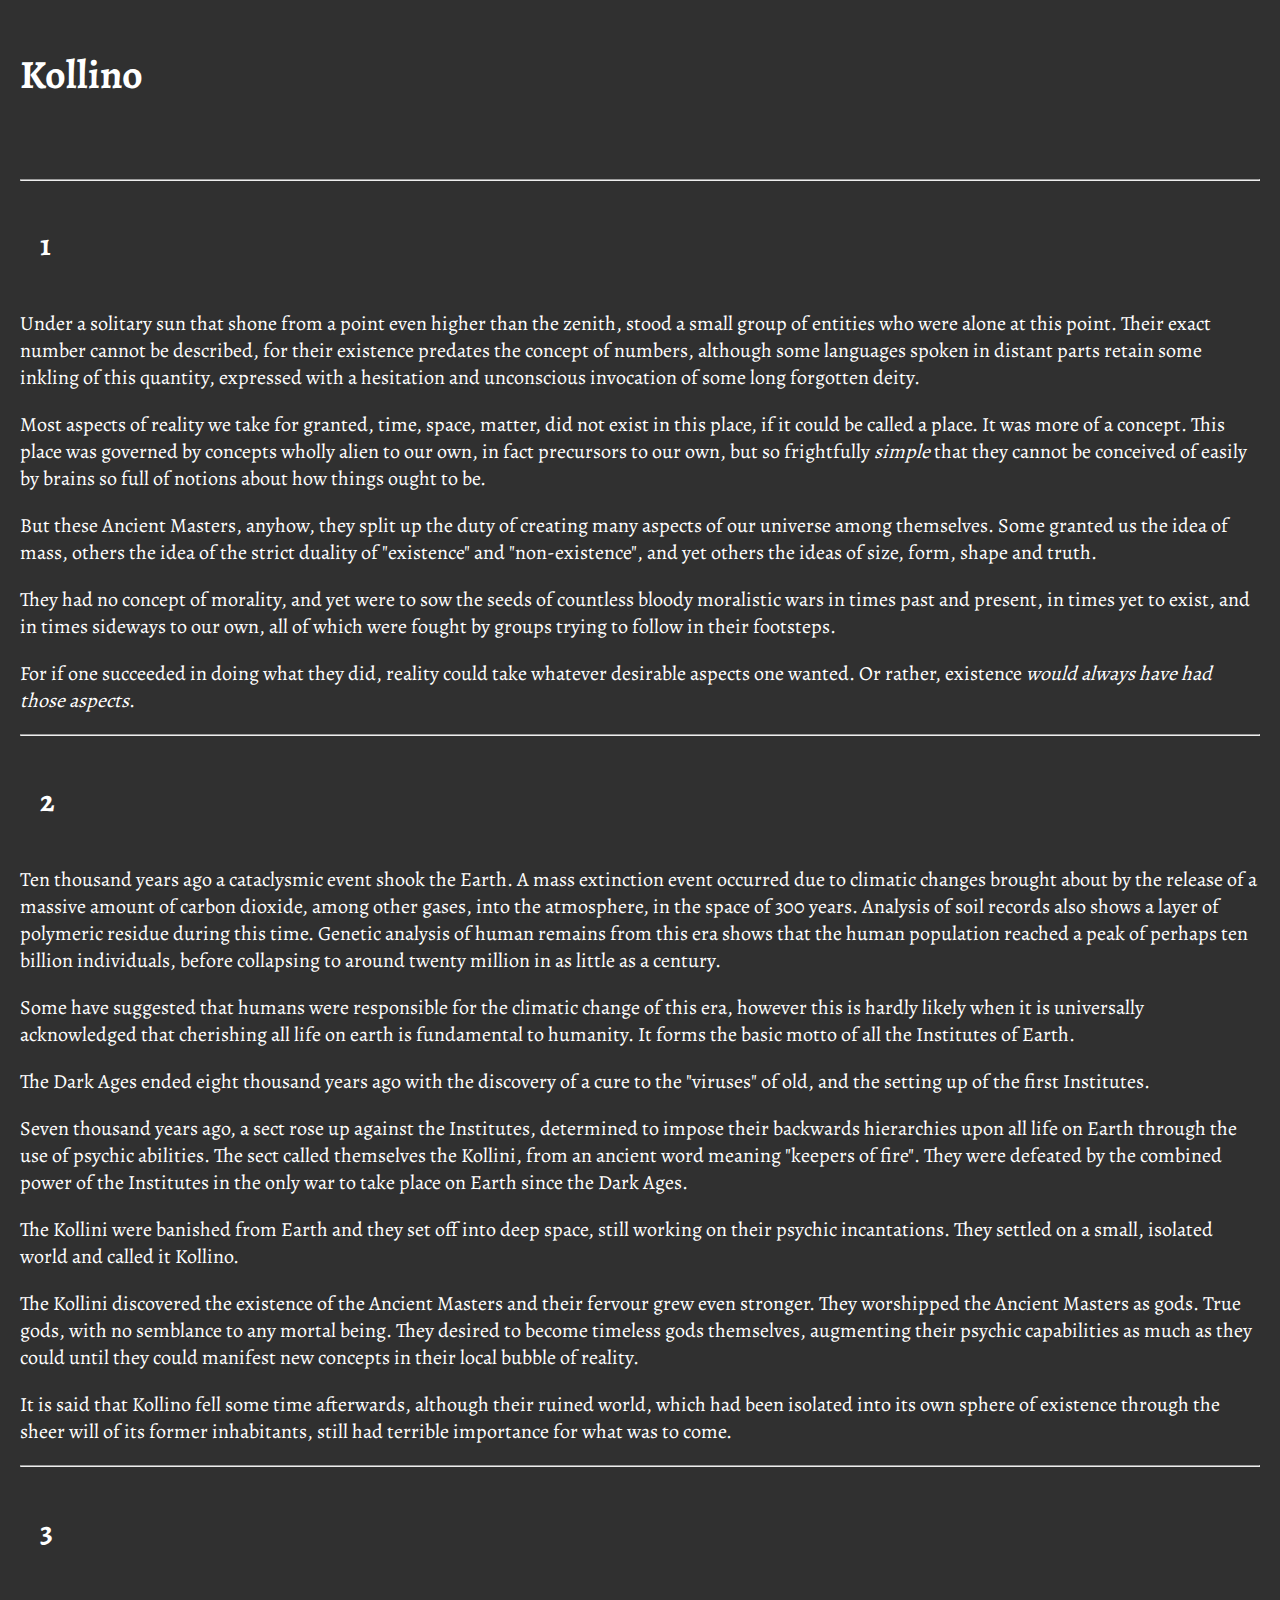
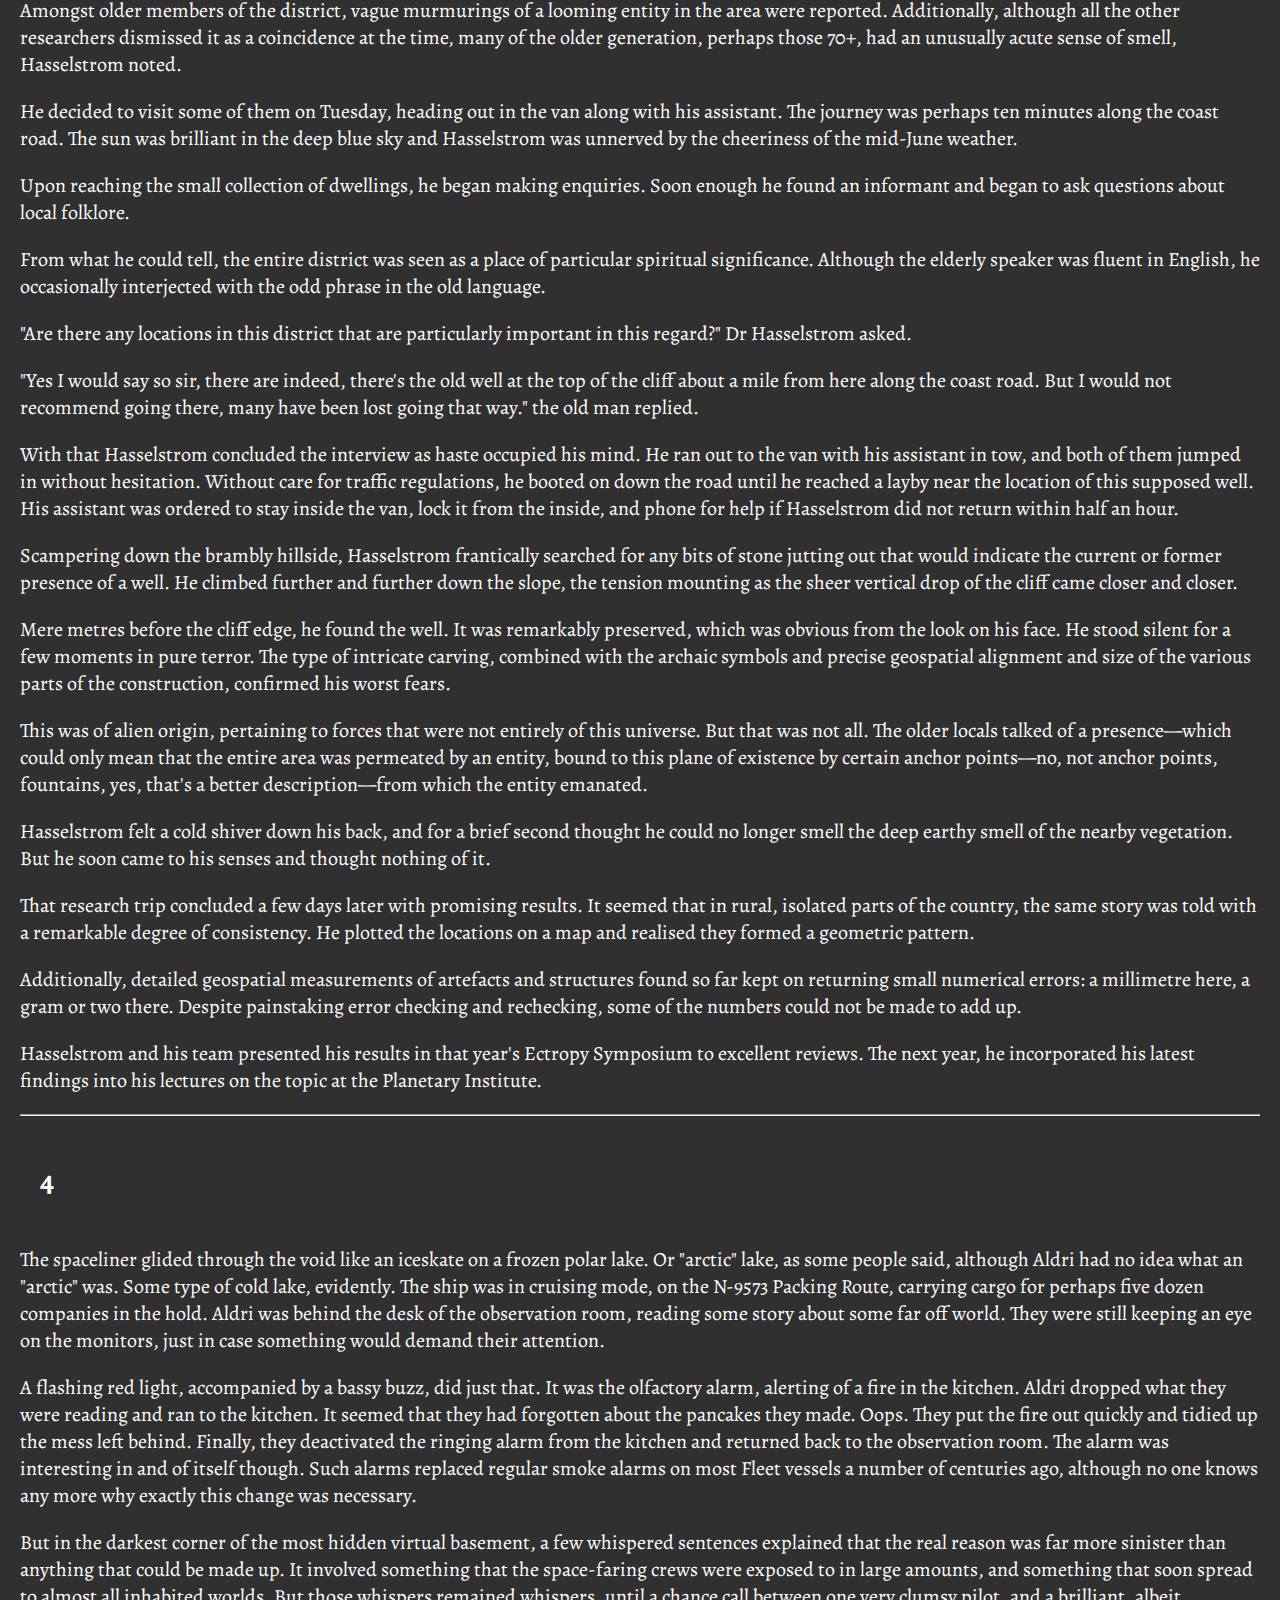
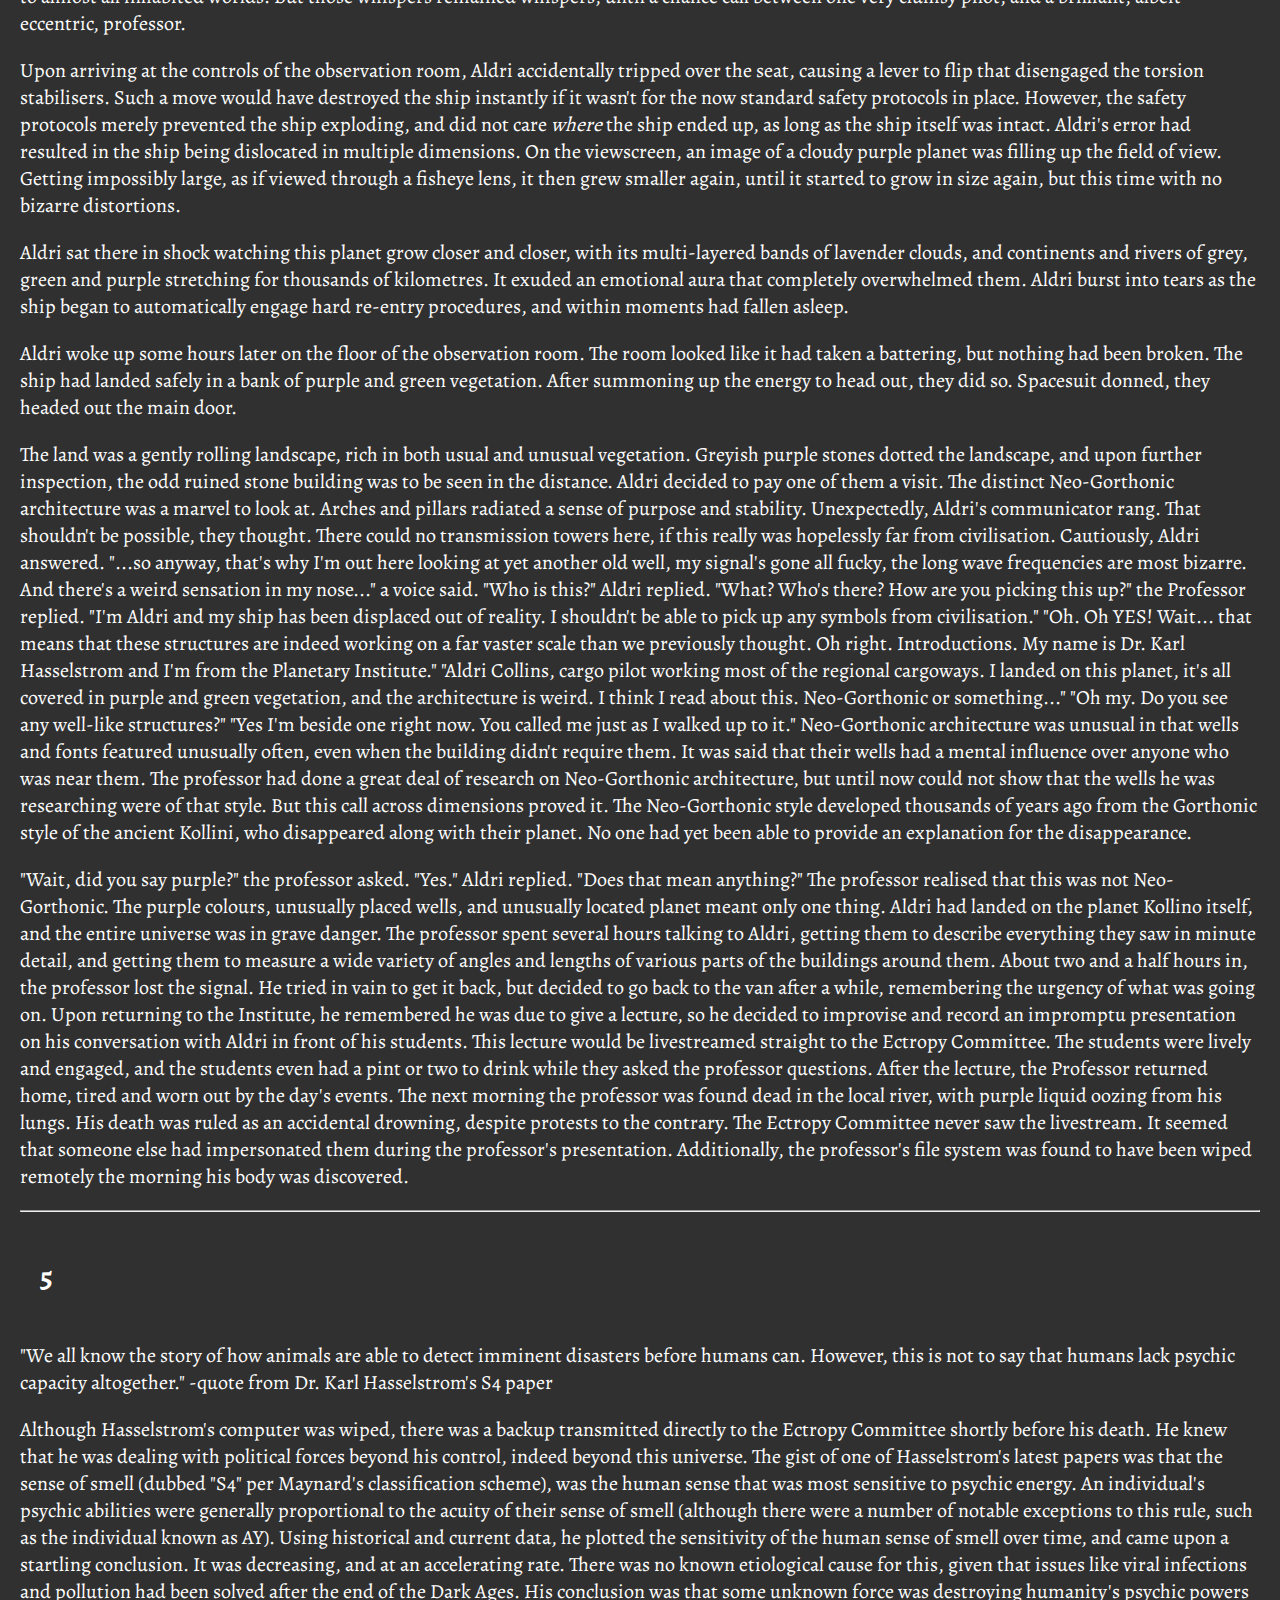
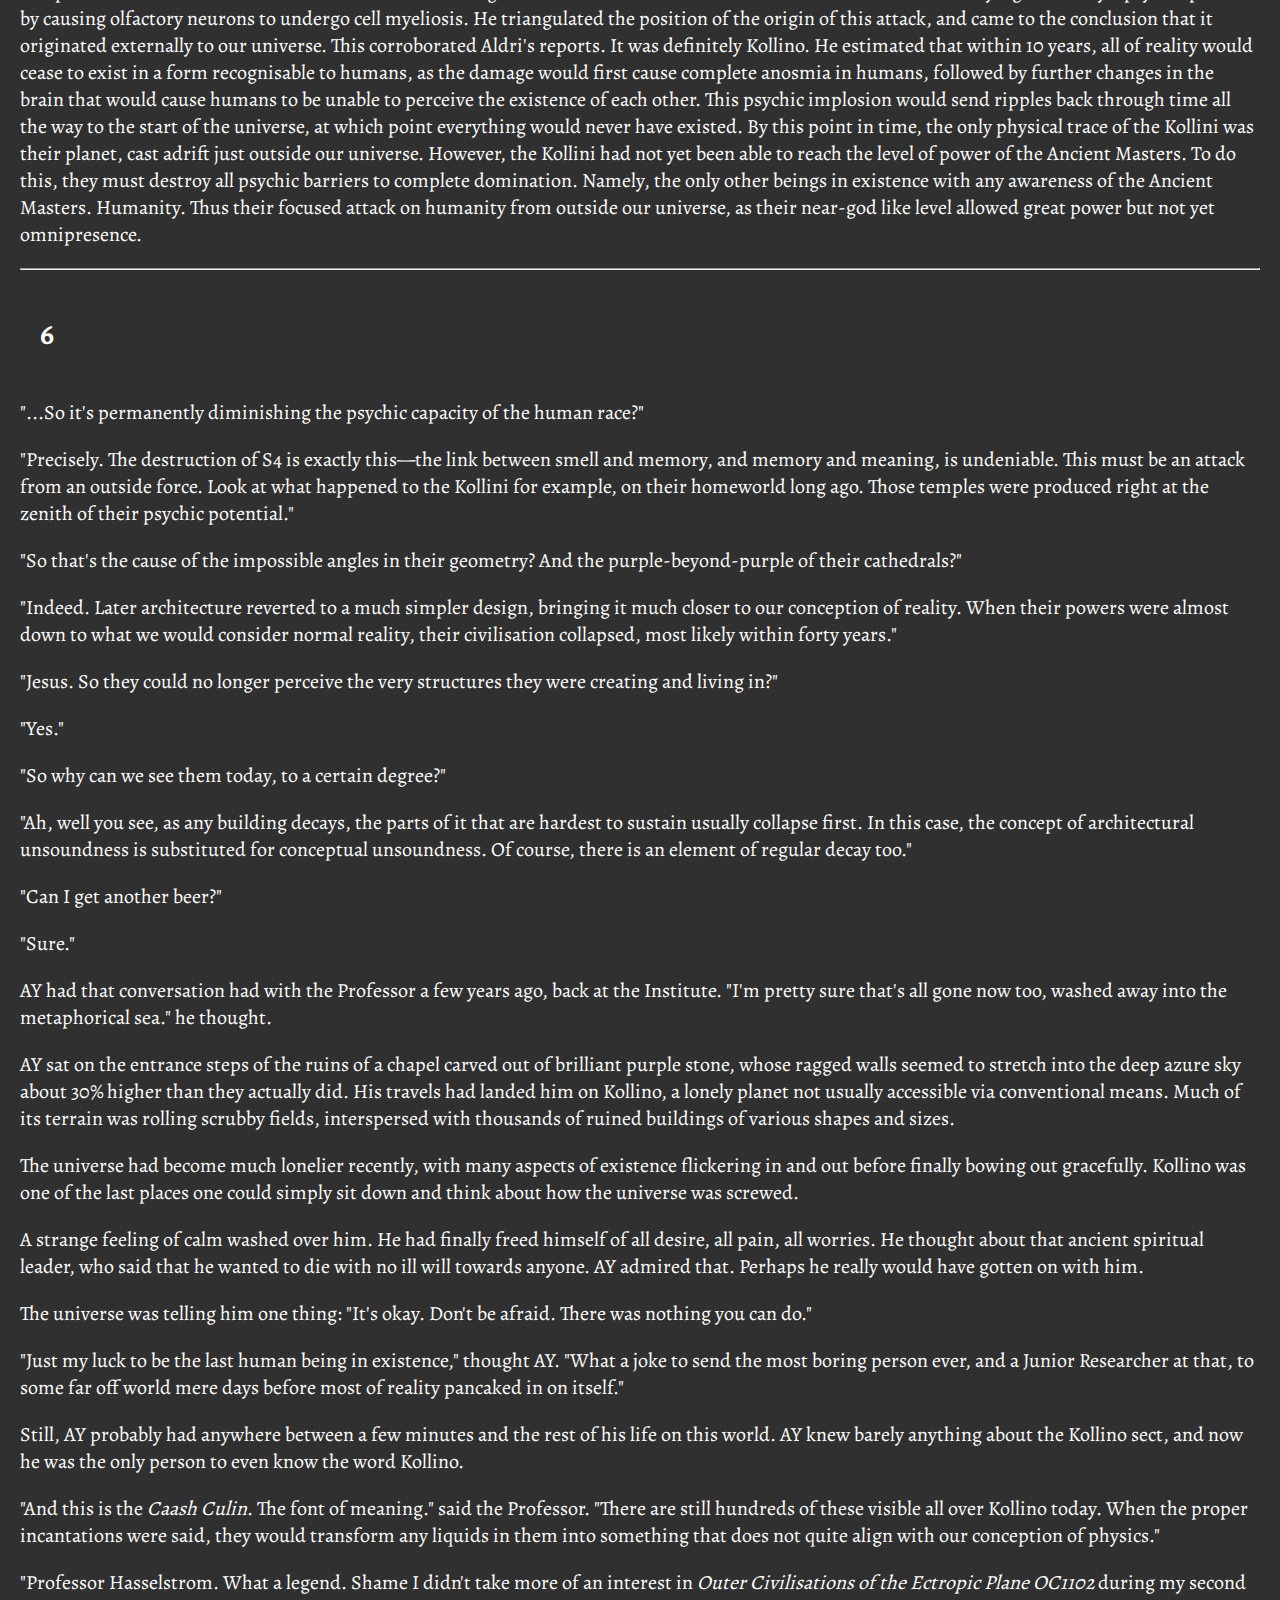
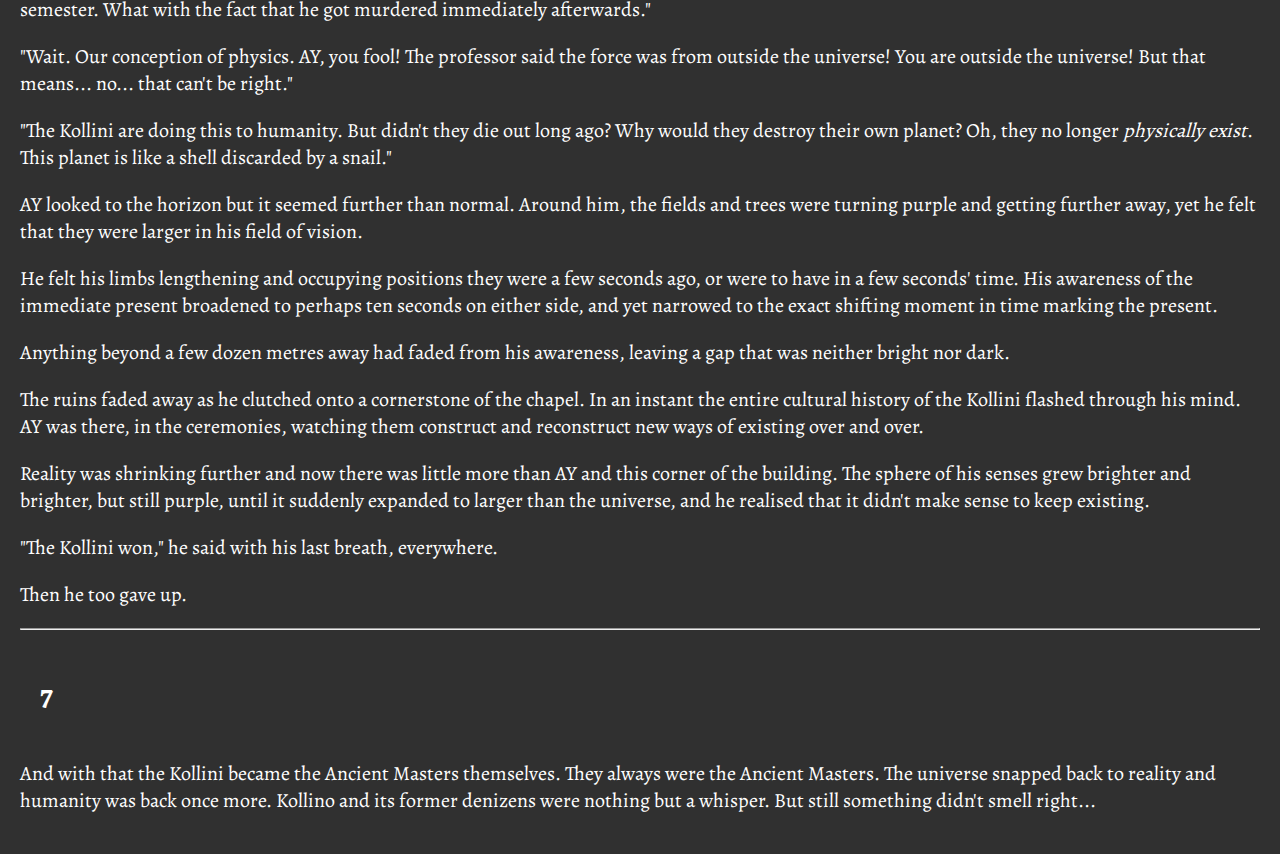
<file: kollino.html>
<!DOCTYPE html>
<html>

<head>
 <meta charset="UTF-8">
 <link rel="stylesheet" type="text/css" href="css/styles.css">
 <title>Kollino</title>
</head>


<body>
 <h1>Kollino</h1>

 <div style="padding: 20px">
 <hr>
 <h2>1</h2>

 <p>
 Under a solitary sun that shone from a point even higher than the zenith, stood a small group of entities who were alone at this point. Their exact number cannot be described, for their existence predates the concept of numbers, although some languages spoken in distant parts retain some inkling of this quantity, expressed with a hesitation and unconscious invocation of some long forgotten deity.
 </p>

 <p>
 Most aspects of reality we take for granted, time, space, matter, did not exist in this place, if it could be called a place. It was more of a concept. This place was governed by concepts wholly alien to our own, in fact precursors to our own, but so frightfully <i> simple</i> that they cannot be conceived of easily by brains so full of notions about how things ought to be.
 </p>

 <p>
 But these Ancient Masters, anyhow, they split up the duty of creating many aspects of our universe among themselves. Some granted us the idea of mass, others the idea of the strict duality of "existence" and "non-existence", and yet others the ideas of size, form, shape and truth.
 </p>

 <p>
 They had no concept of morality, and yet were to sow the seeds of countless bloody moralistic wars in times past and present, in times yet to exist, and in times sideways to our own, all of which were fought by groups trying to follow in their footsteps.
 </p>

 <p>
 For if one succeeded in doing what they did, reality could take whatever desirable aspects one wanted. Or rather,
 existence <i>would always have had those aspects</i>.
 </p>

 <hr>
 <h2>2</h2>

 <p>
 Ten thousand years ago a cataclysmic event shook the Earth. A mass extinction event occurred due to climatic changes
 brought about by the release of a massive amount of carbon dioxide, among other gases, into the atmosphere, in
 the space of 300 years. Analysis of soil records also shows a layer of polymeric residue during this time. Genetic analysis of human remains from this era shows that the human population reached a peak of perhaps ten billion individuals, before collapsing to around twenty million in as little as a century.
 </p>

 <p>
 Some have suggested that humans were responsible for the climatic change of this era, however this is hardly likely when it is universally acknowledged that cherishing all life on earth is fundamental to humanity. It forms
 the basic motto of all the Institutes of Earth.
 </p>

 <p>
 The Dark Ages ended eight thousand years ago with the discovery of a cure to the "viruses" of old, and the setting up of the first Institutes.
 </p>

 <p>
 Seven thousand years ago, a sect rose up against the Institutes, determined to impose their backwards hierarchies upon all life on Earth through the use of psychic abilities. The sect called themselves the Kollini, from an ancient word meaning "keepers of fire". They were defeated by the combined power of the Institutes in the only war to take place on Earth since the Dark Ages.
 </p>

 <p>
 The Kollini were banished from Earth and they set off into deep space, still working on their psychic incantations. They settled on a small, isolated world and called it Kollino.
 </p>

 <p>
 The Kollini discovered the existence of the Ancient Masters and their fervour grew even stronger. They worshipped
 the Ancient Masters as gods. True gods, with no semblance to any mortal being. They desired to become timeless
 gods themselves, augmenting their psychic capabilities as much as they could until they could manifest new concepts in their local bubble of reality.
</p>

 <p>
 It is said that Kollino fell some time afterwards, although their ruined world, which had been isolated into its own sphere of existence through the sheer will of its former inhabitants, still had terrible importance for what was to come.
 </p>

 <hr>
 <h2>3</h2>

 <p>
 Amongst older members of the district, vague murmurings of a looming entity in the area were reported.
 Additionally,
 although all the other researchers dismissed it as a coincidence at the time, many of the older generation,
 perhaps
 those 70+, had an unusually acute sense of smell, Hasselstrom noted.
 </p>

 <p>
 He decided to visit some of them on Tuesday, heading out in the van along with his assistant. The journey
 was
 perhaps ten minutes along the coast road. The sun was brilliant in the deep blue sky and Hasselstrom was
 unnerved by
 the cheeriness of the mid-June weather.
 </p>

 <p>
 Upon reaching the small collection of dwellings, he began making enquiries. Soon enough he found an
 informant
 and
 began to ask questions about local folklore.
 </p>

 <p>
 From what he could tell, the entire district was seen as a place of particular spiritual significance.
 Although
 the
 elderly speaker was fluent in English, he occasionally interjected with the odd phrase in the old language.
 </p>

 <p>
 "Are there any locations in this district that are particularly important in this regard?" Dr Hasselstrom
 asked.
 </p>

 <p>
 "Yes I would say so sir, there are indeed, there's the old well at the top of the cliff about a mile from
 here
 along
 the coast road. But I would not recommend going there, many have been lost going that way." the old man
 replied.
 </p>

 <p>
 With that Hasselstrom concluded the interview as haste occupied his mind. He ran out to the van with his
 assistant
 in tow, and both of them jumped in without hesitation. Without care for traffic regulations, he booted on
 down
 the
 road until he reached a layby near the location of this supposed well. His assistant was ordered to stay
 inside
 the
 van, lock it from the inside, and phone for help if Hasselstrom did not return within half an hour.
 </p>

 <p>
 Scampering down the brambly hillside, Hasselstrom frantically searched for any bits of stone jutting out
 that
 would
 indicate the current or former presence of a well. He climbed further and further down the slope, the
 tension
 mounting as the sheer vertical drop of the cliff came closer and closer.
 </p>

 <p>
 Mere metres before the cliff edge, he found the well. It was remarkably preserved, which was obvious from
 the
 look
 on his face. He stood silent for a few moments in pure terror. The type of intricate carving, combined with
 the
 archaic symbols and precise geospatial alignment and size of the various parts of the construction,
 confirmed
 his
 worst fears.
 </p>

 <p>
 This was of alien origin, pertaining to forces that were not entirely of this universe. But that was not
 all.
 The
 older locals talked of a presence—which could only mean that the entire area was permeated by an entity,
 bound
 to
 this plane of existence by certain anchor points—no, not anchor points, fountains, yes, that's a better
 description—from which the entity emanated.
 </p>

 <p>
 Hasselstrom felt a cold shiver down his back, and for a brief second thought he could no longer smell the
 deep
 earthy smell of the nearby vegetation. But he soon came to his senses and thought nothing of it.
 </p>

 <p>
 That research trip concluded a few days later with promising results. It seemed that in rural, isolated
 parts of
 the
 country, the same story was told with a remarkable degree of consistency. He plotted the locations on a map
 and
 realised they formed a geometric pattern.
 </p>

 <p>
 Additionally, detailed geospatial measurements of artefacts and structures found so far kept on returning
 small
 numerical errors: a millimetre here, a gram or two there. Despite painstaking error checking and rechecking,
 some of
 the numbers could not be made to add up.
 </p>

 <p>
 Hasselstrom and his team presented his results in that year's Ectropy Symposium to excellent reviews. The
 next
 year,
 he incorporated his latest findings into his lectures on the topic at the Planetary Institute.

 <hr>
 <h2>4</h2>

 <p>
 The spaceliner glided through the void like an iceskate on a frozen polar lake. Or "arctic" lake, as some
 people
 said, although Aldri had no idea what an "arctic" was. Some type of cold lake, evidently. The ship was in
 cruising
 mode, on the N-9573 Packing Route, carrying cargo for perhaps five dozen companies in the hold. Aldri was
 behind
 the
 desk of the observation room, reading some story about some far off world. They were still keeping an eye on
 the
 monitors, just in case something would demand their attention.
 </p>

 <p>
 A flashing red light, accompanied by a bassy buzz, did just that. It was the olfactory alarm, alerting of a
 fire
 in
 the kitchen. Aldri dropped what they were reading and ran to the kitchen. It seemed that they had forgotten
 about
 the pancakes they made. Oops. They put the fire out quickly and tidied up the mess left behind. Finally,
 they
 deactivated the ringing alarm from the kitchen and returned back to the observation room.
 The alarm was interesting in and of itself though. Such alarms replaced regular smoke alarms on most Fleet
 vessels a
 number of centuries ago, although no one knows any more why exactly this change was necessary.
 </p>

 <p>
 But in the darkest corner of the most hidden virtual basement, a few whispered sentences explained that the
 real
 reason was far more sinister than anything that could be made up. It involved something that the
 space-faring
 crews
 were exposed to in large amounts, and something that soon spread to almost all inhabited worlds. But those
 whispers
 remained whispers, until a chance call between one very clumsy pilot, and a brilliant, albeit eccentric,
 professor.
 </p>

 <p>
 Upon arriving at the controls of the observation room, Aldri accidentally tripped over the seat, causing a
 lever
 to
 flip that disengaged the torsion stabilisers. Such a move would have destroyed the ship instantly if it
 wasn't
 for
 the now standard safety protocols in place. However, the safety protocols merely prevented the ship
 exploding,
 and
 did not care <i>where</i> the ship ended up, as long as the ship itself was intact. Aldri's error had resulted in
 the
 ship
 being dislocated in multiple dimensions. On the viewscreen, an image of a cloudy purple planet was filling
 up
 the
 field of view. Getting impossibly large, as if viewed through a fisheye lens, it then grew smaller again,
 until
 it
 started to grow in size again, but this time with no bizarre distortions.
 </p>

 <p>
 Aldri sat there in shock watching this planet grow closer and closer, with its multi-layered bands of
 lavender
 clouds, and continents and rivers of grey, green and purple stretching for thousands of kilometres. It
 exuded an
 emotional aura that completely overwhelmed them. Aldri burst into tears as the ship began to automatically
 engage
 hard re-entry procedures, and within moments had fallen asleep.
 </p>

 <p>
 Aldri woke up some hours later on the floor of the observation room. The room looked like it had taken a
 battering,
 but nothing had been broken. The ship had landed safely in a bank of purple and green vegetation. After
 summoning up
 the energy to head out, they did so. Spacesuit donned, they headed out the main door.
 </p>

 <p>
 The land was a gently rolling landscape, rich in both usual and unusual vegetation. Greyish purple stones
 dotted
 the
 landscape, and upon further inspection, the odd ruined stone building was to be seen in the distance. Aldri
 decided
 to pay one of them a visit.
 The distinct Neo-Gorthonic architecture was a marvel to look at. Arches and pillars radiated a sense of
 purpose
 and
 stability. Unexpectedly, Aldri's communicator rang. That shouldn't be possible, they thought. There could no
 transmission towers here, if this really was hopelessly far from civilisation.
 Cautiously, Aldri answered.
 "...so anyway, that's why I'm out here looking at yet another old well, my signal's gone all fucky, the long
 wave
 frequencies are most bizarre. And there's a weird sensation in my nose..." a voice said.
 "Who is this?" Aldri replied.
 "What? Who's there? How are you picking this up?" the Professor replied.
 "I'm Aldri and my ship has been displaced out of reality. I shouldn't be able to pick up any symbols from
 civilisation."
 "Oh. Oh YES! Wait... that means that these structures are indeed working on a far vaster scale than we
 previously
 thought. Oh right. Introductions. My name is Dr. Karl Hasselstrom and I'm from the Planetary Institute."
 "Aldri Collins, cargo pilot working most of the regional cargoways. I landed on this planet, it's all
 covered in
 purple and green vegetation, and the architecture is weird. I think I read about this. Neo-Gorthonic or
 something..."
 "Oh my. Do you see any well-like structures?"
 "Yes I'm beside one right now. You called me just as I walked up to it."
 Neo-Gorthonic architecture was unusual in that wells and fonts featured unusually often, even when the
 building
 didn't require them. It was said that their wells had a mental influence over anyone who was near them. The
 professor had done a great deal of research on Neo-Gorthonic architecture, but until now could not show that
 the
 wells he was researching were of that style. But this call across dimensions proved it. The Neo-Gorthonic
 style
 developed thousands of years ago from the Gorthonic style of the ancient Kollini, who disappeared along with
 their
 planet. No one had yet been able to provide an explanation for the disappearance.
 </p>

 <p>
 "Wait, did you say purple?" the professor asked.
 "Yes." Aldri replied. "Does that mean anything?"
 The professor realised that this was not Neo-Gorthonic. The purple colours, unusually placed wells, and
 unusually
 located planet meant only one thing. Aldri had landed on the planet Kollino itself, and the entire universe
 was
 in
 grave danger.
 The professor spent several hours talking to Aldri, getting them to describe everything they saw in minute
 detail,
 and getting them to measure a wide variety of angles and lengths of various parts of the buildings around
 them.
 About two and a half hours in, the professor lost the signal. He tried in vain to get it back, but decided
 to go
 back to the van after a while, remembering the urgency of what was going on.
 Upon returning to the Institute, he remembered he was due to give a lecture, so he decided to improvise and
 record
 an impromptu presentation on his conversation with Aldri in front of his students. This lecture would be
 livestreamed straight to the Ectropy Committee. The students were lively and engaged, and the students even
 had
 a
 pint or two to drink while they asked the professor questions. After the lecture, the Professor returned
 home,
 tired
 and worn out by the day's events.
 The next morning the professor was found dead in the local river, with purple liquid oozing from his lungs.
 His
 death was ruled as an accidental drowning, despite protests to the contrary. The Ectropy Committee never saw
 the
 livestream. It seemed that someone else had impersonated them during the professor's presentation.
 Additionally,
 the
 professor's file system was found to have been wiped remotely the morning his body was discovered.
 </p>

 <hr>
 <h2>5</h2>

 <p>
 "We all know the story of how animals are able to detect imminent disasters before humans can. However, this
 is
 not
 to say that humans lack psychic capacity altogether."
 -quote from Dr. Karl Hasselstrom's S4 paper
 </p>

 <p>
 Although Hasselstrom's computer was wiped, there was a backup transmitted directly to the Ectropy Committee
 shortly
 before his death. He knew that he was dealing with political forces beyond his control, indeed beyond this
 universe.
 The gist of one of Hasselstrom's latest papers was that the sense of smell (dubbed "S4" per Maynard's
 classification
 scheme), was the human sense that was most sensitive to psychic energy. An individual's psychic abilities
 were
 generally proportional to the acuity of their sense of smell (although there were a number of notable
 exceptions
 to
 this rule, such as the individual known as AY).
 Using historical and current data, he plotted the sensitivity of the human sense of smell over time, and
 came
 upon a
 startling conclusion. It was decreasing, and at an accelerating rate. There was no known etiological cause
 for
 this,
 given that issues like viral infections and pollution had been solved after the end of the Dark Ages. His
 conclusion
 was that some unknown force was destroying humanity's psychic powers by causing olfactory neurons to undergo
 cell
 myeliosis. He triangulated the position of the origin of this attack, and came to the conclusion that it
 originated
 externally to our universe. This corroborated Aldri's reports. It was definitely Kollino.
 He estimated that within 10 years, all of reality would cease to exist in a form recognisable to humans, as
 the
 damage would first cause complete anosmia in humans, followed by further changes in the brain that would
 cause
 humans to be unable to perceive the existence of each other.
 This psychic implosion would send ripples back through time all the way to the start of the universe, at
 which
 point
 everything would never have existed.
 By this point in time, the only physical trace of the Kollini was their planet, cast adrift just outside our
 universe. However, the Kollini had not yet been able to reach the level of power of the Ancient Masters. To
 do
 this,
 they must destroy all psychic barriers to complete domination. Namely, the only other beings in existence
 with
 any
 awareness of the Ancient Masters. Humanity. Thus their focused attack on humanity from outside our universe,
 as
 their near-god like level allowed great power but not yet omnipresence.
 </p>

 <hr>
 <h2>6</h2>

 <p>
 "...So it's permanently diminishing the psychic capacity of the human race?"
 </p>

 <p>
 "Precisely. The destruction of S4 is exactly this—the link between smell and memory, and memory and meaning,
 is
 undeniable. This must be an attack from an outside force. Look at what happened to the Kollini for example,
 on
 their
 homeworld long ago. Those temples were produced right at the zenith of their psychic potential."
 </p>

 <p>
 "So that's the cause of the impossible angles in their geometry? And the purple-beyond-purple of their
 cathedrals?"
 </p>

 <p>
 "Indeed. Later architecture reverted to a much simpler design, bringing it much closer to our conception of
 reality.
 When their powers were almost down to what we would consider normal reality, their civilisation collapsed,
 most
 likely within forty years."
 </p>

 <p>
 "Jesus. So they could no longer perceive the very structures they were creating and living in?"
 </p>

 <p>
 "Yes."
 </p>

 <p>
 "So why can we see them today, to a certain degree?"
 </p>

 <p>
 "Ah, well you see, as any building decays, the parts of it that are hardest to sustain usually collapse
 first.
 In
 this case, the concept of architectural unsoundness is substituted for conceptual unsoundness. Of course,
 there
 is
 an element of regular decay too."
 </p>

 <p>
 "Can I get another beer?"
 </p>

 <p>
 "Sure."
 </p>

 <p>
 AY had that conversation had with the Professor a few years ago, back at the Institute. "I'm pretty sure
 that's
 all
 gone now too, washed away into the metaphorical sea." he thought.
 </p>

 <p>
 AY sat on the entrance steps of the ruins of a chapel carved out of brilliant purple stone, whose ragged
 walls
 seemed to stretch into the deep azure sky about 30% higher than they actually did. His travels had landed
 him on
 Kollino, a lonely planet not usually accessible via conventional means. Much of its terrain was rolling
 scrubby
 fields, interspersed with thousands of ruined buildings of various shapes and sizes.
 </p>

 <p>
 The universe had become much lonelier recently, with many aspects of existence flickering in and out before
 finally
 bowing out gracefully. Kollino was one of the last places one could simply sit down and think about how the
 universe
 was screwed.
 </p>

 <p>
 A strange feeling of calm washed over him. He had finally freed himself of all desire, all pain, all
 worries. He
 thought about that ancient spiritual leader, who said that he wanted to die with no ill will towards anyone.
 AY
 admired that. Perhaps he really would have gotten on with him.
 </p>

 <p>
 The universe was telling him one thing: "It's okay. Don't be afraid. There was nothing you can do."
 </p>

 <p>
 "Just my luck to be the last human being in existence," thought AY. "What a joke to send the most boring
 person
 ever, and a Junior Researcher at that, to some far off world mere days before most of reality pancaked in on
 itself."
 </p>

 <p>
 Still, AY probably had anywhere between a few minutes and the rest of his life on this world. AY knew barely
 anything about the Kollino sect, and now he was the only person to even know the word Kollino.
 </p>

 <p>
 "And this is the <i>Caash Culin</i>. The font of meaning." said the Professor. "There are still hundreds of these
 visible
 all over Kollino today. When the proper incantations were said, they would transform any liquids in them
 into
 something that does not quite align with our conception of physics."
 </p>

 <p>
 "Professor Hasselstrom. What a legend. Shame I didn't take more of an interest in <i>Outer Civilisations of the
 Ectropic Plane OC1102</i> during my second semester. What with the fact that he got murdered immediately afterwards."
 </p>

 <p>
 "Wait. Our conception of physics. AY, you fool! The professor said the force was from outside the universe!
 You
 are
 outside the universe! But that means... no... that can't be right."
 </p>

 <p>
 "The Kollini are doing this to humanity. But didn't they die out long ago? Why would they destroy their own
 planet?
 Oh, they no longer <i>physically exist</i>. This planet is like a shell discarded by a snail."
 </p>

 <p>
 AY looked to the horizon but it seemed further than normal. Around him, the fields and trees were turning
 purple
 and
 getting further away, yet he felt that they were larger in his field of vision.
 </p>

 <p>
 He felt his limbs lengthening and occupying positions they were a few seconds ago, or were to have in a few
 seconds'
 time. His awareness of the immediate present broadened to perhaps ten seconds on either side, and yet
 narrowed
 to
 the exact shifting moment in time marking the present.
 </p>

 <p>
 Anything beyond a few dozen metres away had faded from his awareness, leaving a gap that was neither bright
 nor
 dark.
 </p>

 <p>
 The ruins faded away as he clutched onto a cornerstone of the chapel. In an instant the entire cultural
 history
 of
 the Kollini flashed through his mind. AY was there, in the ceremonies, watching them construct and
 reconstruct
 new
 ways of existing over and over.
 </p>

 <p>
 Reality was shrinking further and now there was little more than AY and this corner of the building. The
 sphere
 of
 his senses grew brighter and brighter, but still purple, until it suddenly expanded to larger than the
 universe,
 and
 he realised that it didn't make sense to keep existing.
 </p>

 <p>
 "The Kollini won," he said with his last breath, everywhere.
 </p>

 <p>
 Then he too gave up.
 </p>

 <hr>
 <h2>7</h2>

 <p>
 And with that the Kollini became the Ancient Masters themselves. They always were the Ancient Masters. The
 universe
 snapped back to reality and humanity was back once more. Kollino and its former denizens were nothing but a
 whisper.
 But still something didn't smell right...
 </p>
 </div>
</body>

</html>
</file>
<file: css/styles.css>
@charset "utf-8";

@font-face {
    font-family: Alegreya;
    src: url("../fonts/Alegreya-VariableFont_wght.ttf") format('truetype');
    font-weight: normal;
    font-style: normal;
}

@font-face {
    font-family: AlegreyaBold;
    src: url("../fonts/Alegreya-VariableFont_wght.ttf") format('truetype');
    font-weight: bold;
    font-style: normal;
}

html,
body {
    background-color: #303030;
    color: white;
    height: 100%;
    margin: 0;
    padding: 0;
    font-family: Alegreya, Verdana, Geneva, Tahoma, sans-serif;
    font-size: 20px;
}


a {
    color: white;
    text-decoration: underline;
    padding: 20px;
}

.fullscreen-div {
    width: 100%;
    height: 100%;
    background-color: #404040;
}

.rounded-div {
    border-radius: 10px;
    border-width: 2px;
    border-style: solid;
    border-color: lightgray;
    padding: 10px;
    margin: 10px;
    width: 30%;
    height: 100%;
    float: left;
    display: flex;
}

img {
    max-width: 90%;
    margin: 10px;
    padding: 10px;
    text-align: center;
}

.image-container {
    text-align: center;
}

.link-div {
    position: relative;
    display: block;
    text-decoration: none;
    height: 100%;
}

.link-div {
    position: relative;
    display: inline-block;
    background-color: #404040;
    padding: 0px;
    margin: 0px;
    height: 100%;
}


.div-row {
    display: flex;
}

.div-text {
    font-size: 12pt;
    padding: 20px;
}

h1,
h2,
h3,
h4,
h5,
h6 {
    padding: 20px;
    font-family: AlegreyaBold;
}

b {
    font-family: AlegreyaBold;
}
</file>
